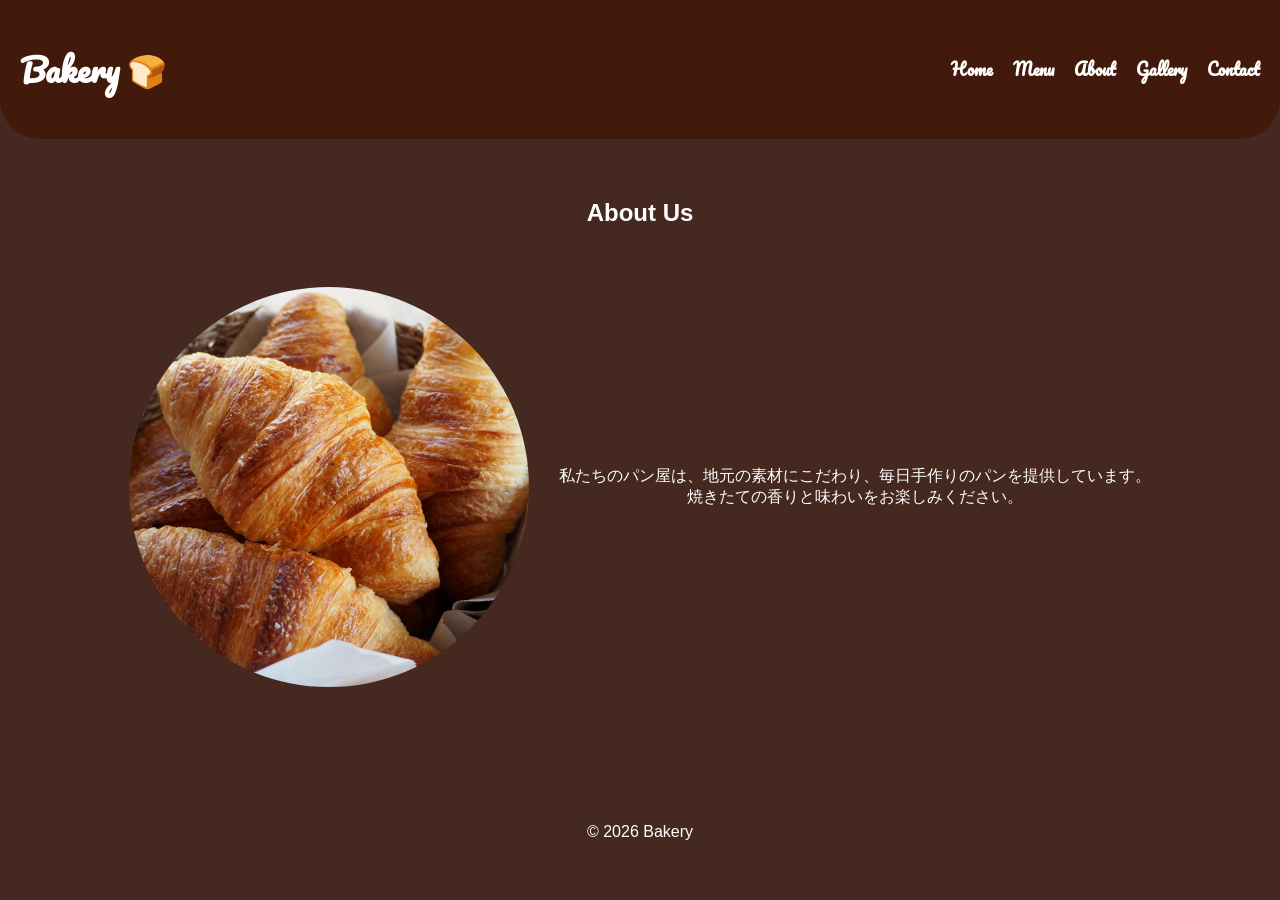
<file: about.html>
<!DOCTYPE html>
<html lang="ja">
  <head>
    <meta charset="UTF-8" />
    <meta name="viewport" content="width=device-width, initial-scale=1.0" />
    <link rel="preconnect" href="https://fonts.googleapis.com" />
    <link rel="preconnect" href="https://fonts.gstatic.com" crossorigin />
    <link
      href="https://fonts.googleapis.com/css2?family=Kosugi+Maru&family=Pacifico&display=swap"
      rel="stylesheet"
    />
    <title>About | Bakery</title>
    <link rel="stylesheet" href="styles.css" />
  </head>
  <body>
    <header>
      <h1 class="logo">
        <a href="index.html">Bakery <span>🍞</span></a>
      </h1>
      <div id="hamburger" class="hamburger">
        <span></span><span></span><span></span>
      </div>
      <nav id="nav-menu" class="nav-menu">
        <a href="index.html" class="nav-link"><span>Home</span></a>
        <a href="menu.html" class="nav-link"><span>Menu</span></a>
        <a href="about.html" class="nav-link"><span>About</span></a>
        <a href="gallery.html" class="nav-link"><span>Gallery</span></a>
        <a href="contact.html" class="nav-link"><span>Contact</span></a>
      </nav>
    </header>

    <section id="about">
      <h2>About Us</h2>
      <div class="about-naka">
        <img src="images/menu1.jpg" alt="店内写真" class="fade-in-left" />
        <p class="fade-in-right">
          私たちのパン屋は、地元の素材にこだわり、毎日手作りのパンを提供しています。<br />
          焼きたての香りと味わいをお楽しみください。
        </p>
      </div>
    </section>

    <footer>
      <p>&copy; 2026 Bakery</p>
    </footer>

    <script src="main.js"></script>
  </body>
</html>
</file>
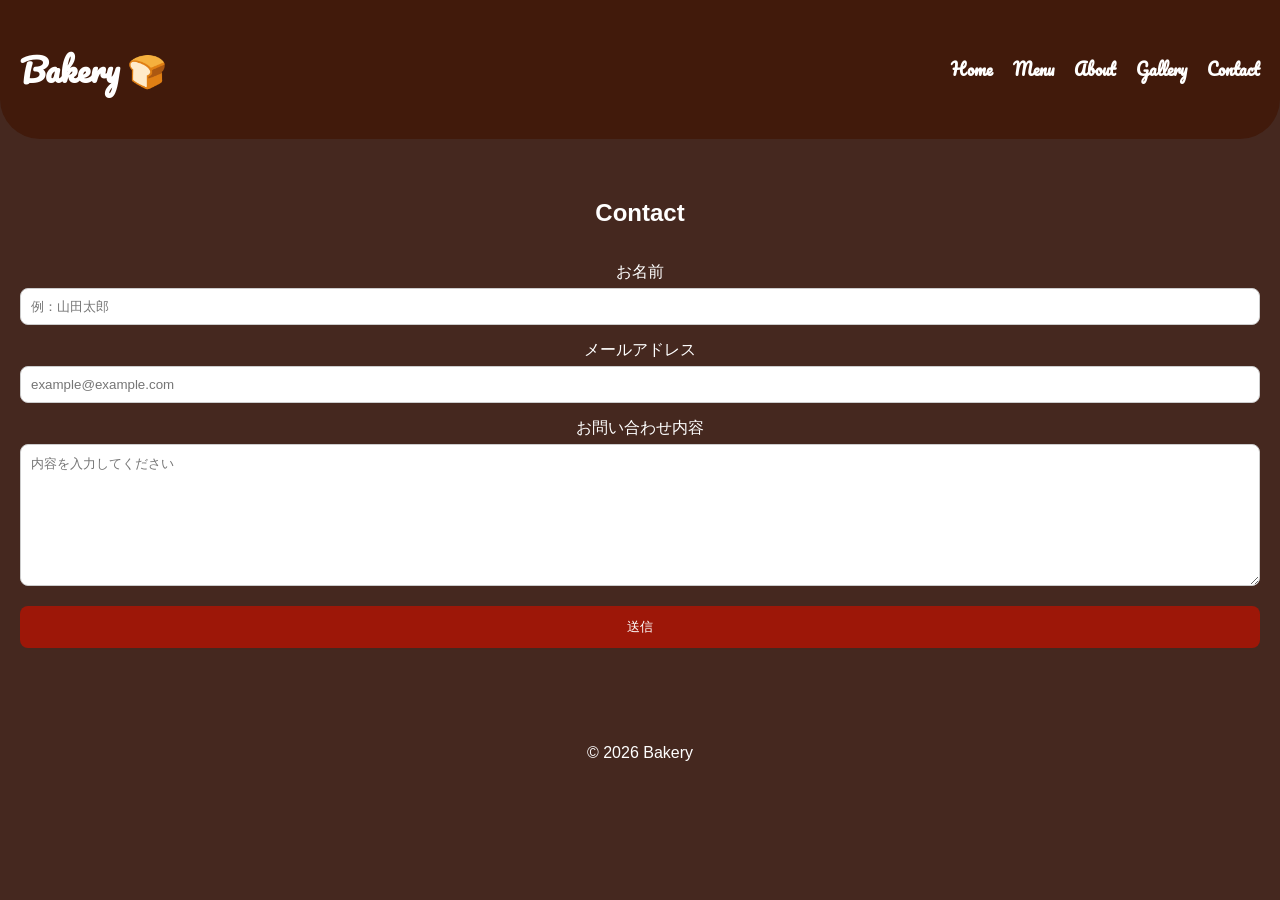
<file: contact.html>
<!DOCTYPE html>
<html lang="ja">
  <head>
    <meta charset="UTF-8" />
    <meta name="viewport" content="width=device-width, initial-scale=1.0" />
    <link rel="preconnect" href="https://fonts.googleapis.com">
<link rel="preconnect" href="https://fonts.gstatic.com" crossorigin>
<link href="https://fonts.googleapis.com/css2?family=Kosugi+Maru&family=Pacifico&display=swap" rel="stylesheet">
    <title>Contact | Bakery</title>
    <link rel="stylesheet" href="styles.css" />
  </head>
  <body>
    <header>
      <h1 class="logo">
        <a href="index.html">Bakery <span>🍞</span></a>
      </h1>
      <div id="hamburger" class="hamburger">
        <span></span><span></span><span></span>
      </div>
      <nav id="nav-menu" class="nav-menu">
        <a href="index.html" class="nav-link"><span>Home</span></a>
        <a href="menu.html" class="nav-link"><span>Menu</span></a>
        <a href="about.html" class="nav-link"><span>About</span></a>
        <a href="gallery.html" class="nav-link"><span>Gallery</span></a>
        <a href="contact.html" class="nav-link"><span>Contact</span></a>
      </nav>
    </header>
        <section id="contact" class="fade-in">
            <h2>Contact</h2>
            <div class="contact-container">
              <!-- お問い合わせフォーム -->
              <form class="contact-form">
                <label for="name">お名前</label>
                <input
                  type="text"
                  id="name"
                  name="name"
                  placeholder="例：山田太郎"
                  required
                />
      
                <label for="email">メールアドレス</label>
                <input
                  type="email"
                  id="email"
                  name="email"
                  placeholder="example@example.com"
                  required
                />
      
                <label for="message">お問い合わせ内容</label>
                <textarea
                  id="message"
                  name="message"
                  placeholder="内容を入力してください"
                  required
                ></textarea>
      
                <button type="submit">送信</button>
              </form>
    </section>

    <footer>
      <p>&copy; 2026 Bakery</p>
    </footer>

    <script src="main.js"></script>
  </body>
</html>
</file>
<file: styles.css>
body {
  font-family: "Kosugi Maru", sans-serif;
  margin: 0;
  background: #45281f;
  color: white;
}

.logo a {
  text-decoration: none;
  color: white;
}

/* ロゴや見出しに英語フォントを使う場合 */
h1.logo {
  font-family: "Pacifico", cursive;
}

.nav-menu a {
  text-decoration: none;
  font-weight: bold;
  font-family: "Pacifico", cursive; /* 追加 */
}

header {
  display: flex;
  align-items: center;
  padding: 10px 20px;
  position: sticky;
  top: 0;
  background: #411a0b;
  z-index: 1000;
}

header {
  background: #411a0b;
  padding: 20px;
  border-bottom-left-radius: 40px; /* 左下の丸み */
  border-bottom-right-radius: 40px; /* 右下の丸み */
}

.logo {
  font-size: 32px;
  font-weight: bold;
}

.logo span {
  display: inline-block;
  animation: breadBounce 2s infinite;
}

@keyframes breadBounce {
  0% {
    transform: translateY(0);
  }
  50% {
    transform: translateY(-5px);
  }
  100% {
    transform: translateY(0);
  }
}

.nav-menu {
  margin-left: auto;
  display: flex;
  gap: 20px;
}

.nav-menu a {
  color: white;
  text-decoration: none;
  font-weight: bold;
  transition: color 0.2s, transform 0.2s ease;
}

.nav-menu a:hover {
  color: #be270c;
  transform: translateX(-5px);
}

/* hamburger */

.hamburger {
  display: none;
  cursor: pointer;
  width: 30px;
  height: 30px;
  position: relative;
  flex-direction: column;
  justify-content: space-around;
}

.hamburger span:not(:last-child) {
  margin-bottom: 4px;
}

.hamburger span {
  display: block;
  height: 3px;
  width: 100%;
  background: white;
  border-radius: 2px;
  transition: 0.3s ease;
  transform-origin: center; /* ←回転の中心を中央に */
}

/* activeクラスが付いたときのアニメーション */
.hamburger.active span:nth-child(1) {
  transform: rotate(45deg) translate(5px, 5px);
}

.hamburger.active span:nth-child(2) {
  opacity: 0; /* 真ん中の線は消す */
}

.hamburger.active span:nth-child(3) {
  transform: rotate(-45deg) translate(5px, -5px);
}

@media (max-width: 768px) {
  header {
    padding: 5px 15px; /* 上下を小さく、左右も少し狭める */
    flex-direction: column;
    align-items: center;
  }

  .hamburger {
    display: block;
    position: absolute;
    top: 5px;
    right: 15px;
  }
  .nav-menu {
    flex-direction: column;
    max-height: 0;
    overflow: hidden;
    transition: max-height 0.5s ease;
    width: 100%;
    align-items: center; /* 子要素を中央寄せ */
  }
  .nav-menu.active {
    max-height: 500px;
  }
  .menu-layout {
    flex-direction: column; /* 縦並びに切り替え */
    align-items: center; /* 中央寄せ */
    gap: 15px; /* 縦間隔 */
  }
  .menu-card {
    width: 80%; /* 幅を画面サイズに合わせる */
  }
}

/* hero */

.hero {
  position: relative;
  display: flex;
  flex-direction: column;
  justify-content: center;
  align-items: center;
  text-align: center;
  overflow: hidden;
}

.hero-img {
  width: 100%;
  margin-bottom: 15px;
  object-fit: cover;
  position: relative;
  z-index: 0;
}

.hero::before {
  content: "";
  position: absolute;
  inset: 0;
  background: linear-gradient(rgba(0, 0, 0, 0.3), rgba(0, 0, 0, 0.5));
  z-index: 1;
}

.hero-text {
  position: absolute;
  z-index: 2;
  color: white;
}

.btn {
  display: inline-block;
  margin-top: 20px;
  font-weight: bold; /* 文字を太字にする */
  text-decoration: none; /* 下線を消す */
  padding: 12px;
  border: none;
  border-radius: 8px;
  background: #9d1708;
  color: #fff;
  cursor: pointer;
  transition: 0.3s;
}

.btn:hover {
  background: #ee8f1b;
  transform: scale(1.05);
}

/* menu */

#menu {
  padding: 40px 20px;
  text-align: center;
}

.menu-layout {
  display: flex;
  gap: 40px;
  justify-content: center;
}

.tabs {
  display: flex;
  flex-direction: column;
  gap: 10px;
}

.tab {
  background: #fff3e0;
  border: none;
  padding: 12px 20px;
  border-radius: 20px;
  font-weight: bold;
  cursor: pointer;
  transition: 0.3s;
  color: #5a2f1f;
}

.tab:hover {
  background: #ffd8a8;
  transform: translateX(5px);
}

.tab.active {
  background: #ff8c42;
  color: white;
}

.tab {
  box-shadow: 0 3px 0 #d6a36a;
}

.menu-group {
  display: flex;
  gap: 50px;
  justify-content: flex-start;
  flex-wrap: wrap;
}

.menu-card img {
  width: 100%;
  border-radius: 10px;
  margin-bottom: 15px;
  height: 150px;
  object-fit: cover;
}

.menu-card {
  background: #a83b10;
  padding: 30px;
  border-radius: 12px;
  width: 200px;

  box-shadow: 0 10px 20px rgba(0, 0, 0, 0.4);
  transition: 0.3s;
}

.menu-card:hover {
  transform: translateY(-10px) scale(1.1);
  box-shadow: 0 15px 30px rgba(0, 0, 0, 0.5);
}

.menu-group {
  display: none;
}

.menu-group.active {
  display: flex;
}

@media (max-width: 768px) {
  .tabs {
    display: inline-block;
    gap: 10px;
    justify-content: center; /* 横並びの中央寄せ */
  }
  .tab:hover {
    background: #ffd8a8;
    transform: translateY(5px);
  }
  .menu-group {
    flex-direction: column; /* 縦並びに切り替え */
    align-items: center; /* 中央寄せ */
    gap: 15px; /* 縦間隔 */
  }
}

/* about */
#about {
  padding: 40px 20px;
  text-align: center;
}

.about-naka {
  padding: 40px 20px;
  display: flex; /* Flexで横並び */
  gap: 30px; /* カラム間の隙間 */
  justify-content: center; /* 左右の中央寄せ */
  align-items: center; /* 高さ方向の中央揃え */
  flex-wrap: wrap; /* 画面が狭くなったら縦並びに */
  text-align: center; /* スマホでの文章中央寄せ用 */
}

.about-naka img {
  width: 400px; /* 正方形にする */
  height: 400px; /* 正方形にする */
  border-radius: 50%; /* 円形にする */
  object-fit: cover; /* 画像を切り抜いて枠に収める */
}

.fade-in-left {
  opacity: 0; /* 最初は透明 */
  transform: translateX(-50px); /* 左にずらす */
  animation: fadeInLeft 1s forwards; /* 1秒でアニメーション */
}

/* 文章用 */
.fade-in-right {
  opacity: 0;
  transform: translateX(50px); /* 右にずらす */
  animation: fadeInRight 1s forwards;
}

/* アニメーションの内容 */
@keyframes fadeInLeft {
  to {
    opacity: 1;
    transform: translateX(0); /* 元の位置に戻す */
  }
}

@keyframes fadeInRight {
  to {
    opacity: 1;
    transform: translateX(0);
  }
}

/* gallery */
#gallery {
  padding: 40px 20px;
  text-align: center;
  overflow: hidden;
}

/* ギャラリー横スクロール */
.gallery-container {
  display: flex;
  overflow-x: hidden; /* 横スクロールを非表示に */
  gap: 15px;
  padding: 10px 0;
  scroll-behavior: smooth; /* スムーズスクロール */
}

.gallery-track {
  display: flex;
  gap: 15px;
  animation: scroll 40s linear infinite; /* 自動スライド */
}

@keyframes scroll {
  0% {
    transform: translateX(0);
  }
  100% {
    transform: translateX(-50%);
  } /* trackの半分移動で無限ループ */
}

.gallery-img {
  width: 300px;
  height: 200px;
  object-fit: cover;
  border-radius: 10px;
  cursor: pointer;
  flex-shrink: 0;
  transition: transform 0.3s;
}

.gallery-img:hover {
  transform: scale(1.05);
}

/* モーダル */
.modal {
  display: none; /* 最初は非表示 */
  position: fixed;
  top: 0;
  left: 0;
  width: 100%;
  height: 100%;
  background-color: rgba(0, 0, 0, 0.8);
  justify-content: center;
  align-items: center;
  z-index: 1000;
}

.modal-img {
  max-width: 90%;
  max-height: 90%;
  border-radius: 12px;
}

.modal .close {
  position: absolute;
  top: 20px;
  right: 30px;
  font-size: 2rem;
  color: white;
  cursor: pointer;
}

/* contact */

#contact {
  padding: 40px 20px;
  text-align: center;
}

.contact-form {
  flex: 1;
  display: flex;
  flex-direction: column;
}

.contact-form label {
  margin-top: 15px;
  margin-bottom: 5px;
}

.contact-form input,
.contact-form textarea {
  padding: 10px;
  border-radius: 8px;
  border: 1px solid #ccc;
}

.contact-form textarea {
  min-height: 120px;
}

.contact-form button {
  margin-top: 20px;
  padding: 12px;
  border: none;
  border-radius: 8px;
  background: #9d1708;
  color: #fff;
  cursor: pointer;
  transition: 0.3s;
}

.contact-form button:hover {
  background: #ee8f1b;
}

/* footer */
footer {
  padding: 40px 20px;
  text-align: center;
}
</file>
